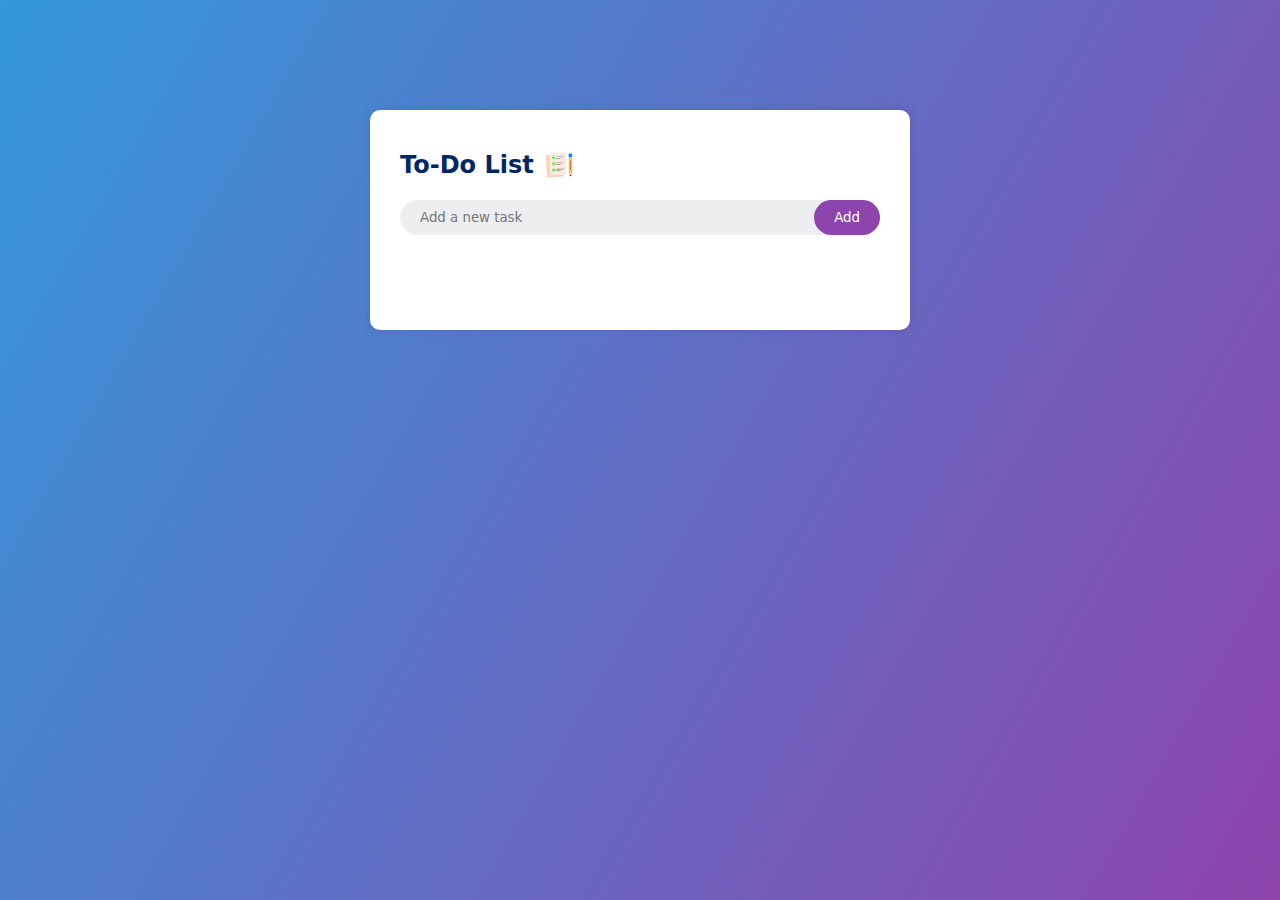
<file: Project 2/To Do List App/index.html>
<!DOCTYPE html>
<html>
    <head>
        <meta name = "viewport" content = "width=device-width, initial-scale=1">
        <title>To Do List App</title>
        <link rel = "stylesheet" href = "style.css">
    </head>
    <body>
        <div class="container">
           <div class="todo-app">
            <h2>To-Do List<img src="images/icon.png"></h2>
            <div class="row">
                <input type="text" id="input" placeholder="Add a new task">
                <button onclick="addTask()">Add</button>
            </div>
            <ul id="list container">
                <!--<li class="checked">Task 1</li>
                <li>Task 2</li>
                <li>Task 3</li> -->     
            </ul>
           </div> 
        </div>
        <script src ="script.js">
        </script>
    </body>
</html>
</file>
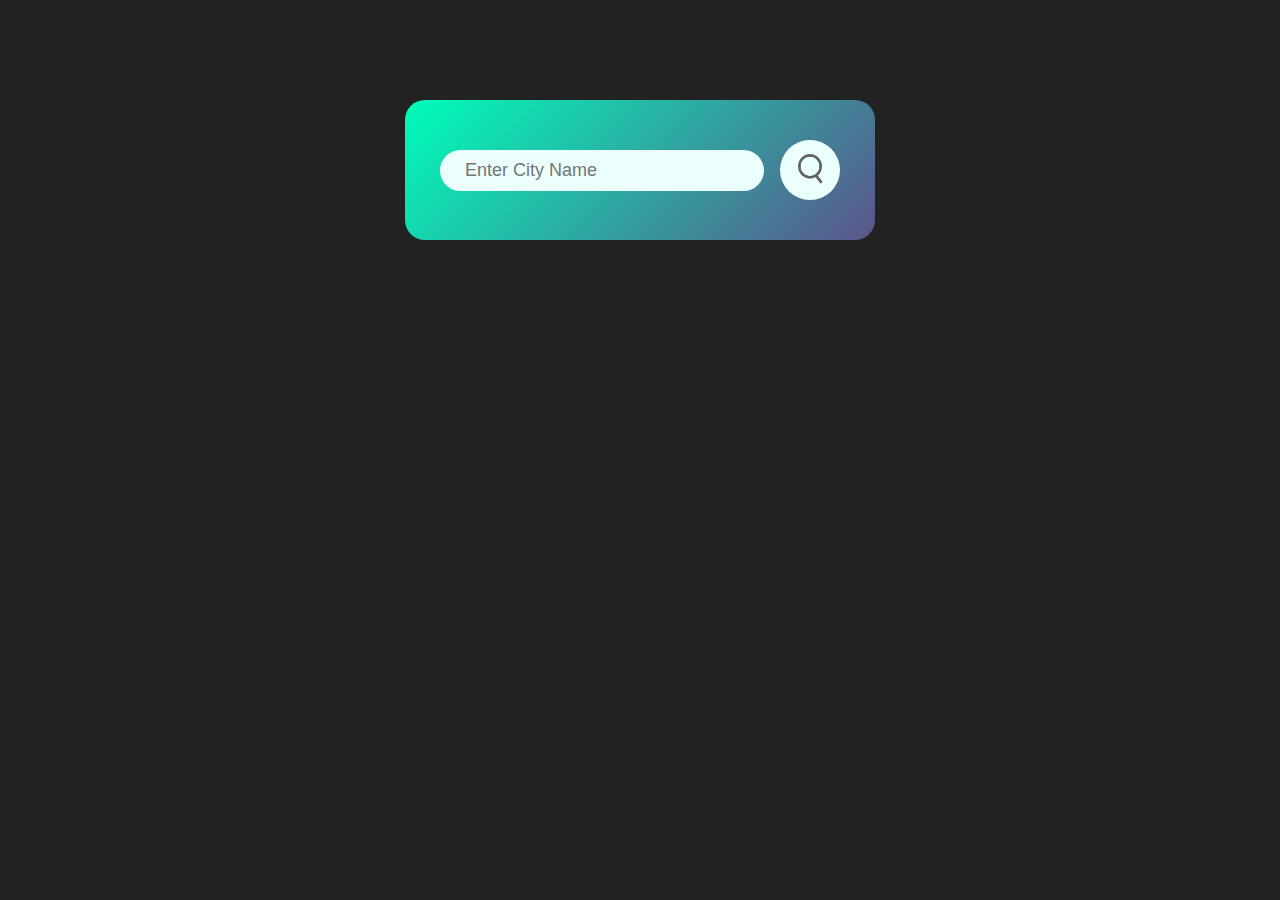
<file: Project 1/Weather App/Source code and asset/index.html>
<!DOCTYPE html>
<html>
    <head>
        <meta name ="viewport" content="width=device-width, initial-scale=1.0">
        <title>Weather App</title>
        <link rel="stylesheet" type="text/css" href="style.css">
    </head>
    <body>
        <div class="card">
            <div class="search">
                <input type="text" placeholder="Enter City Name" spellcheck="false">
                <button><img src ="search.png"></button>
            </div>
            <div class="weather">
                <img src="rain.png" class= "weather-icon">
                <h1 class="temp">22°C</h1>
                <h2 class="city">Kolkata</h2>
                <div class="details">
                    <div class="col">
                        <img src="humidity.png">
                        <div>
                            <p class="humidity">50%</p>
                            <p>Humidity</p>
                        </div>
                    </div>
                    <div class="col">
                        <img src="wind.png">
                        <div>
                            <p class="wind">15km/h</p>
                            <p>Wind Speed</p>
                        </div>
                    </div>
                </div>
            </div>
        </div>
        <script>
            const apiKey ="79ad1b85d8848cd37fef822a48485f87";
            const apiUrl ="https://api.openweathermap.org/data/2.5/weather?units=metric&q=";

            const searchBox =document.querySelector(".search input");
            const searchBtn =document.querySelector(".search button");
            const weatherIcon =document.querySelector(".weather-icon");
            async function checkWeather(city){
                const response =await fetch(apiUrl + city + `&appid=${apiKey}`);
                var data = await response.json();
                document.querySelector(".city").innerHTML = data.name;
                document.querySelector(".temp").innerHTML = data.main.temp + "°C";
                document.querySelector(".humidity").innerHTML = data.main.humidity + "%";
                document.querySelector(".wind").innerHTML = data.wind.speed + "km/h";
                if(data.weather[0].main == "Clouds"){
                    weatherIcon = "clouds.png";
                }
                else if(data.weather[0].main == "Clear"){
                    weatherIcon.src = "clear.png";
                }
                else if(data.weather[0].main == "Rain"){
                    weatherIcon.src = "rain.png";
                }
                else if(data.weather[0].main == "Snow"){
                    weatherIcon.src = "snow.png";
                }
                else if(data.weather[0].main == "Drizzle"){
                    weatherIcon.src = "drizzle.png";
                }
                else if(data.weather[0].main == "Mist"){
                    weatherIcon.src = "mist.png";
                }
                document.querySelector(".weather").style.display = "block";
            }
            searchBtn.addEventListener("click", function(){
                checkWeather(searchBox.value);
            });
        </script>
    </body>
</html>
</file>
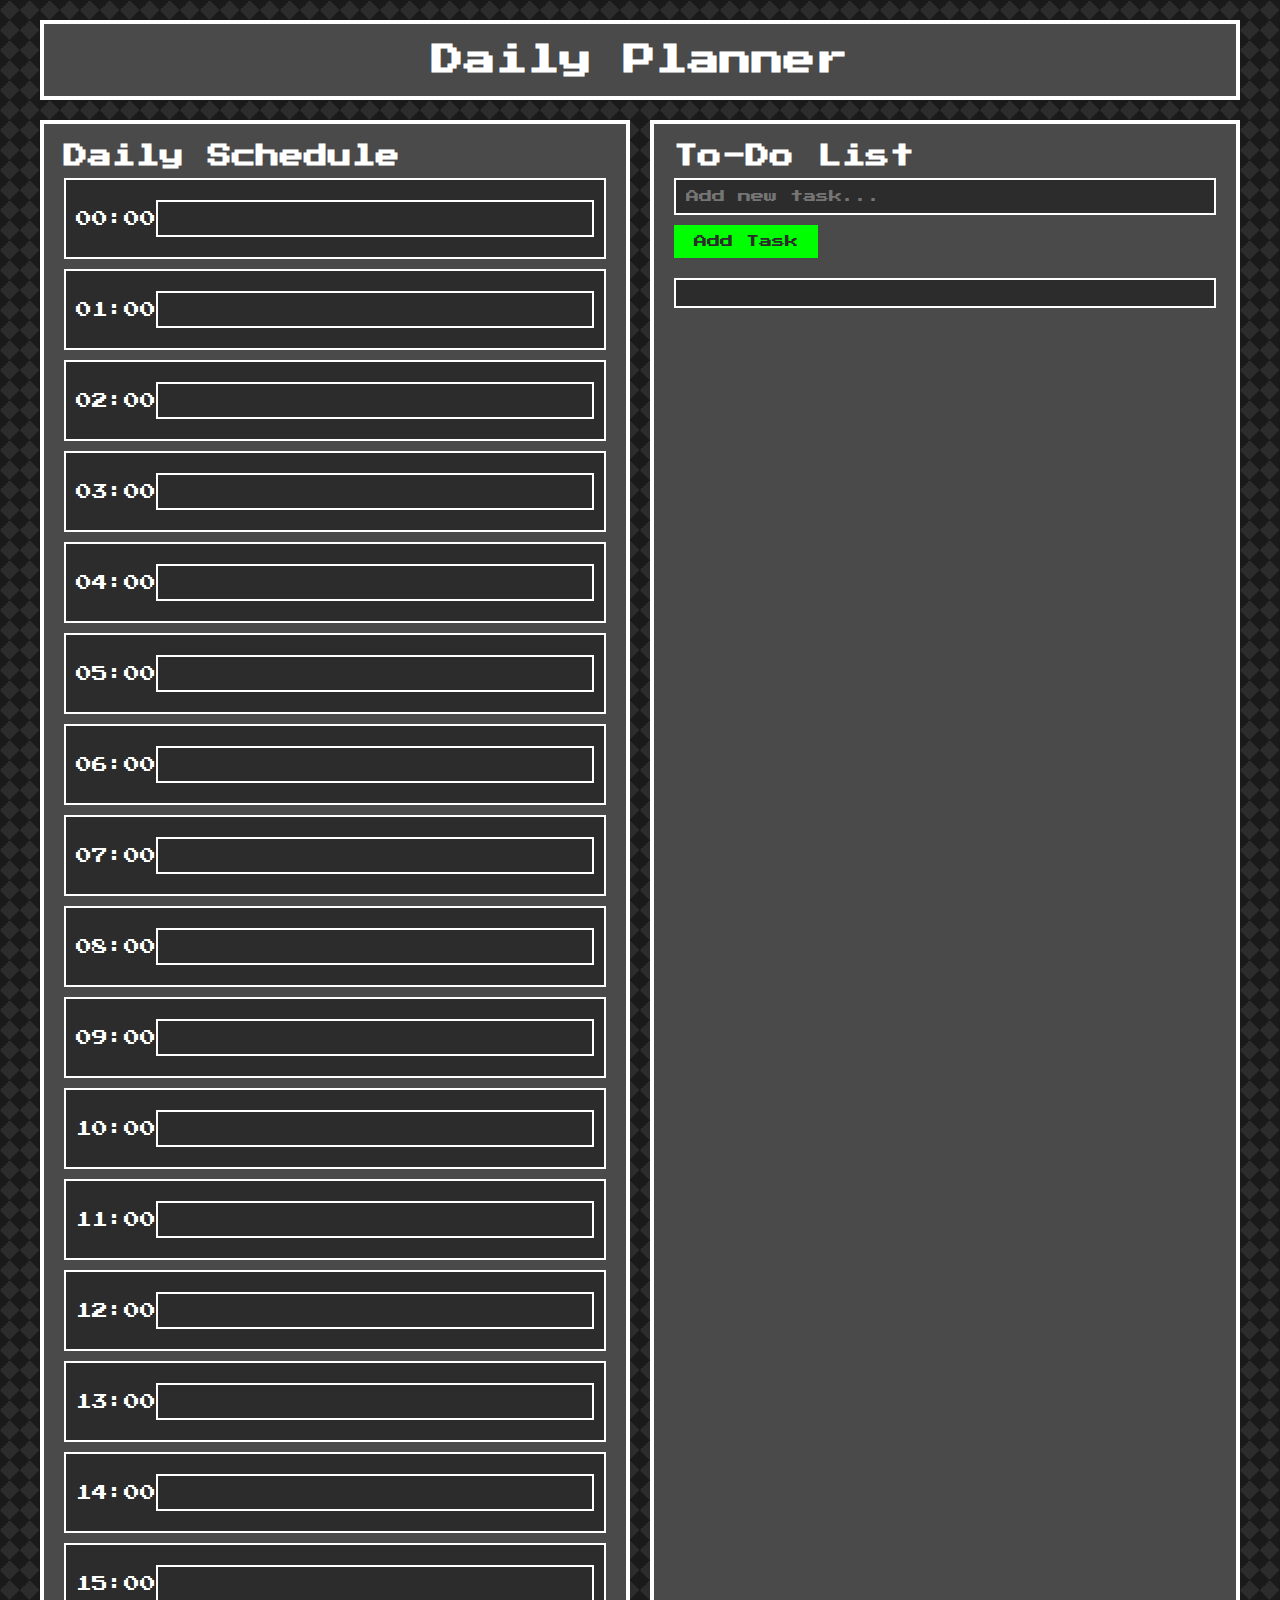
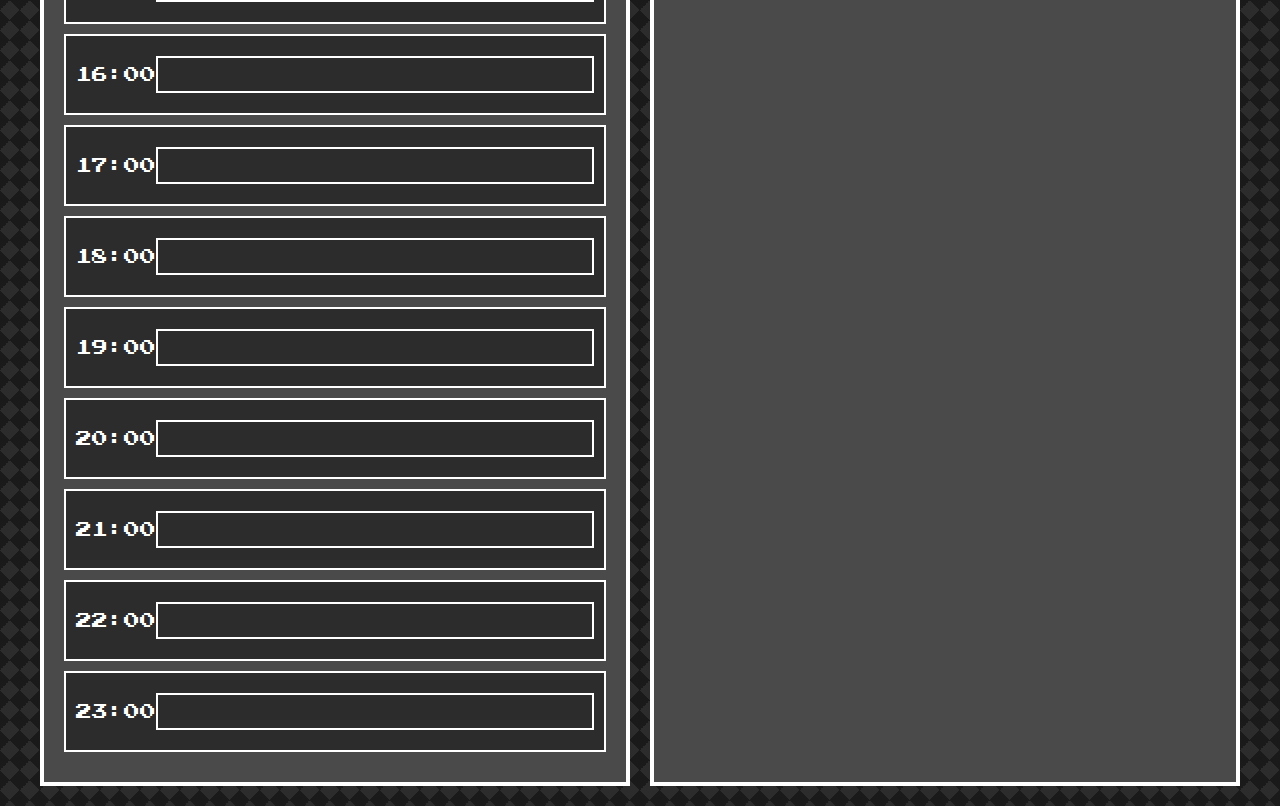
<file: Project 3/Daily Planner 8bit.html>
<!DOCTYPE html>
<html lang="en">
<head>
    <meta charset="UTF-8">
    <meta name="viewport" content="width=device-width, initial-scale=1.0">
    <title>8-Bit Study Planner</title>
    <style>
        @import url('https://fonts.googleapis.com/css2?family=Press+Start+2P&display=swap');

        * {
            margin: 0;
            padding: 0;
            box-sizing: border-box;
            font-family: 'Press Start 2P', cursive;
        }

        body {
            background-color: #2c2c2c;
            color: #ffffff;
            padding: 20px;
            background-image: linear-gradient(45deg, #1a1a1a 25%, transparent 25%),
                            linear-gradient(-45deg, #1a1a1a 25%, transparent 25%),
                            linear-gradient(45deg, transparent 75%, #1a1a1a 75%),
                            linear-gradient(-45deg, transparent 75%, #1a1a1a 75%);
            background-size: 20px 20px;
        }

        .container {
            max-width: 1200px;
            margin: 0 auto;
        }

        .header {
            text-align: center;
            padding: 20px;
            background-color: #4a4a4a;
            border: 4px solid #ffffff;
            margin-bottom: 20px;
            animation: pulse 2s infinite;
        }

        .planner-grid {
            display: grid;
            grid-template-columns: 1fr 1fr;
            gap: 20px;
        }

        .daily-planner, .todo-list {
            background-color: #4a4a4a;
            border: 4px solid #ffffff;
            padding: 20px;
        }

        .hour-slot {
            display: flex;
            align-items: center;
            margin: 10px 0;
            padding: 10px;
            background-color: #2c2c2c;
            border: 2px solid #ffffff;
        }

        .task-input {
            background-color: #2c2c2c;
            border: 2px solid #ffffff;
            color: #ffffff;
            padding: 10px;
            font-family: 'Press Start 2P', cursive;
            margin: 10px 0;
            width: 100%;
        }

        .progress-bar {
            width: 100%;
            height: 30px;
            background-color: #2c2c2c;
            border: 2px solid #ffffff;
            margin: 20px 0;
            position: relative;
        }

        .progress-fill {
            height: 100%;
            background-color: #00ff00;
            width: 0%;
            transition: width 0.3s ease;
        }

        .todo-item {
            display: flex;
            align-items: center;
            margin: 10px 0;
            padding: 10px;
            background-color: #2c2c2c;
            border: 2px solid #ffffff;
        }

        .checkbox {
            width: 20px;
            height: 20px;
            margin-right: 10px;
            cursor: pointer;
            appearance: none;
            border: 2px solid #ffffff;
            background-color: transparent;
        }

        .checkbox:checked {
            background-color: #00ff00;
        }

        .button {
            background-color: #00ff00;
            border: none;
            color: #2c2c2c;
            padding: 10px 20px;
            cursor: pointer;
            font-family: 'Press Start 2P', cursive;
            transition: transform 0.1s;
        }

        .button:hover {
            transform: scale(1.05);
        }

        @keyframes pulse {
            0% { transform: scale(1); }
            50% { transform: scale(1.02); }
            100% { transform: scale(1); }
        }

        @media (max-width: 768px) {
            .planner-grid {
                grid-template-columns: 1fr;
            }
        }
    </style>
</head>
<body>
    <div class="container">
        <div class="header">
            <h1>Daily Planner</h1>
        </div>
        
        <div class="planner-grid">
            <div class="daily-planner">
                <h2>Daily Schedule</h2>
                <div id="hourly-slots"></div>
            </div>
            
            <div class="todo-list">
                <h2>To-Do List</h2>
                <input type="text" id="todo-input" class="task-input" placeholder="Add new task...">
                <button onclick="addTodo()" class="button">Add Task</button>
                <div id="todo-items"></div>
                <div class="progress-bar">
                    <div id="progress-fill" class="progress-fill"></div>
                </div>
            </div>
        </div>
    </div>

    <script>
        // Sound effects
        const addSound = new Audio('[data-uri]');
        const completeSound = new Audio('[data-uri]');

        // Initialize data from localStorage or set defaults
        let todos = JSON.parse(localStorage.getItem('todos')) || [];
        let dailyTasks = JSON.parse(localStorage.getItem('dailyTasks')) || {};

        // Generate hourly slots
        function generateHourlySlots() {
            const container = document.getElementById('hourly-slots');
            container.innerHTML = '';
            
            for (let i = 0; i < 24; i++) {
                const hour = i.toString().padStart(2, '0') + ':00';
                const slot = document.createElement('div');
                slot.className = 'hour-slot';
                slot.innerHTML = `
                    <span>${hour}</span>
                    <input type="text" class="task-input" 
                           value="${dailyTasks[hour] || ''}"
                           onchange="updateDailyTask('${hour}', this.value)">
                `;
                container.appendChild(slot);
            }
        }

        // Update daily task
        function updateDailyTask(hour, task) {
            dailyTasks[hour] = task;
            localStorage.setItem('dailyTasks', JSON.stringify(dailyTasks));
            addSound.play();
        }

        // Add todo item
        function addTodo() {
            const input = document.getElementById('todo-input');
            if (input.value.trim()) {
                todos.push({
                    text: input.value,
                    completed: false
                });
                input.value = '';
                updateTodos();
                addSound.play();
            }
        }

        // Update todo list
        function updateTodos() {
            const container = document.getElementById('todo-items');
            container.innerHTML = '';
            
            todos.forEach((todo, index) => {
                const item = document.createElement('div');
                item.className = 'todo-item';
                item.innerHTML = `
                    <input type="checkbox" class="checkbox" 
                           ${todo.completed ? 'checked' : ''}
                           onchange="toggleTodo(${index})">
                    <span>${todo.text}</span>
                `;
                container.appendChild(item);
            });

            localStorage.setItem('todos', JSON.stringify(todos));
            updateProgress();
        }

        // Toggle todo completion
        function toggleTodo(index) {
            todos[index].completed = !todos[index].completed;
            updateTodos();
            completeSound.play();
        }

        // Update progress bar
        function updateProgress() {
            const completed = todos.filter(todo => todo.completed).length;
            const total = todos.length;
            const percentage = total === 0 ? 0 : (completed / total) * 100;
            document.getElementById('progress-fill').style.width = percentage + '%';
        }

        // Initial setup
        generateHourlySlots();
        updateTodos();
    </script>
</body>
</html>
</file>
<file: Project 2/To Do List App/style.css>
*{
    margin: 0;
    padding: 0;
    box-sizing: border-box;
    font-family: system-ui, -apple-system, BlinkMacSystemFont, 'Segoe UI', Roboto, Oxygen, Ubuntu, Cantarell, 'Open Sans', 'Helvetica Neue', sans-serif;
}
.container{
    width: 100%;
    min-height: 100vh;
    background: linear-gradient(120deg, #3498db, #8e44ad);
    padding: 10px;
}
.todo-app{
    background: #fff;
    width: 100%;
    max-width: 540px;
    margin: 100px auto 20px;
    border-radius: 10px;
    box-shadow: 0 0 10px rgba(0, 0, 0, 0.1);
    padding: 40px 30px 70px;
    
}
.todo-app h2{
    color: #002765;
    display: flex;
    align-items: center;
    margin-bottom: 20px;
}
.todo-app h2 img{
    width: 30px;
    margin-left: 10px;
}
.row{
    display: flex;
    align-items: center;
    margin-bottom: 25px;
    justify-content: space-between;
    background: #edeef0;
    border-radius: 30px;
    padding-left: 20px;
}
input{
    flex: 1;
    border: none;
    outline: none;
    background: transparent;
}
button{
    background: #8e44ad;
    color: #fff;
    border: none;
    padding: 10px 20px;
    border-radius: 30px;
    cursor: pointer;
    transition: 0.3s;
}
ul li{
    list-style: none;
    font-size: 18px;
    padding: 12px 18px 12px 50px;
    user-select: none;
    cursor: pointer;
    position: relative;
}
ul li::before{
    content: '';
    position: absolute;
    width: 28px;
    height: 28px;
    border-radius: 50%;
    background-image: url(images/unchecked.png);
    background-size: cover;
    background-position: center;
    top: 12px;
    left: 8px;

}
ul li.checked{
    text-decoration: line-through;
    color: #8e44ad;
}
ul li.checked::before{
    background-image: url(images/checked.png);
}
ul li span{
    position: absolute;
    right: 0px;
    top: 5px;
    width: 40px;
    height: 40px;
    font-size: 22px;
    color: #8e44ad;
    line-height: 40px;
    text-align: center;
    border-radius: 50%;
}
ul li span:hover{
    background: #e9e9e9;
}
</file>
<file: Project 1/Weather App/Source code and asset/style.css>
*{
    margin: 0;
    padding: 0;
    font-family: 'Poppins',sans-serif;
    box-sizing: border-box;
}
body{
    background-color: #222;
}
.card
{
    width: 90%;
    max-width: 470px;
    background: linear-gradient(135deg, #00feba, #5b548a);
    color: #fff;
    margin: 100px auto 0;
    border-radius: 20px;
    padding: 40px 35px;
    text-align: center;
}
.search
{
    width: 100%;
    display: flex;
    align-items: center;
    justify-content: space-between;
}
.search input
{
    margin-right: 16px;
    color: #555;
    background: #ebfffc;
    padding: 10px 25px;
    border: 0;
    border-radius: 30px;
    outline: 0;
    font-size: 18px;
    flex : 1;
}
.search button
{
    background: #ebfffc;
    border: 0;
    outline: 0;
    border-radius: 50%;
    cursor: pointer;
    height: 60px;
    width: 60px;
}
.search button img
{
    height: 30px;
    width: 25px;
}
.weather-icon
{
    width: 170px;
    margin-top: 30px;
}
.weather h1{
    font-size: 80px;
    font-weight: 500;
}
.weather h2{
    font-size: 45px;
    font-weight: 400;
    margin-top: -10px;
}
.details{
    display: flex;
    align-items: center;
    justify-content: space-evenly;
    margin-top: 50px;
    padding: 0 20px;
}
.col
{
    display: flex;
    align-items: center;
    text-align: left;
}
.col img{
    width: 40px

}
.humidity, .wind{
    font-size: 28px;
    margin-top: -6px;
}
.weather{
    display: none;
}
</file>
